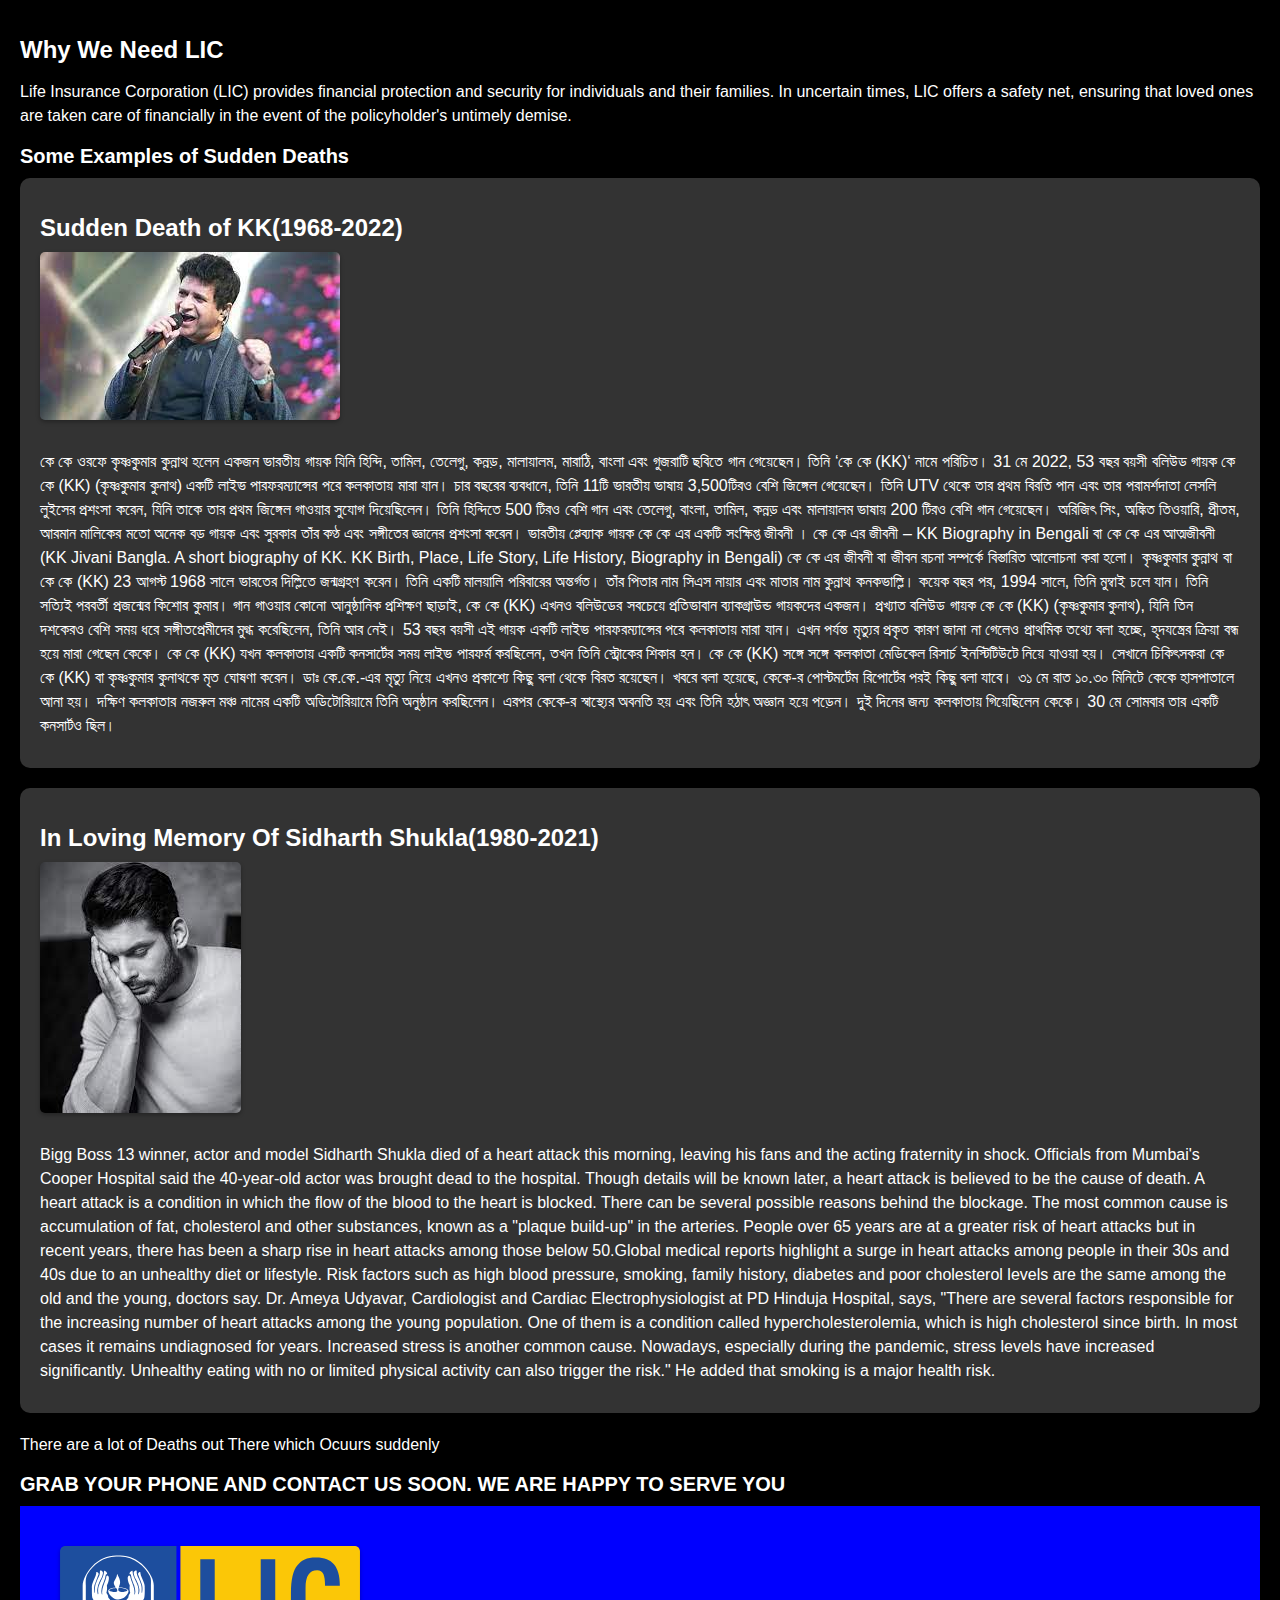
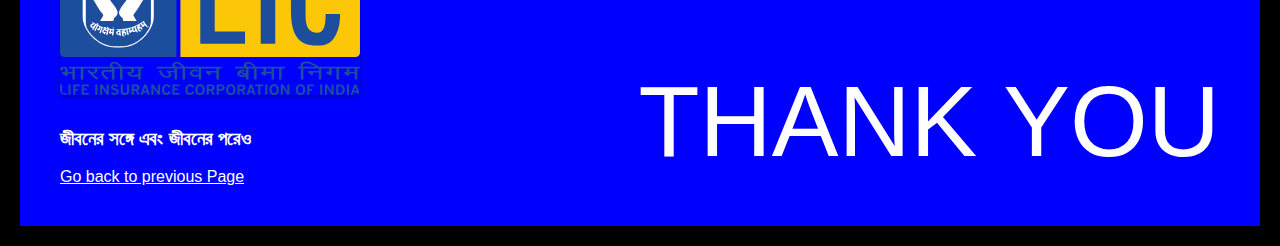
<file: second.html>
<!DOCTYPE html>
<html>
<head>
  <title>Why We Need LIC</title>
  <style>
    body {
      font-family: Arial, sans-serif;
      margin: 0;
      padding: 20px;
      background-color: #000;
      color: #fff;
    }
    h1 {
      font-size: 24px;
      margin-bottom: 10px;
    }
    h2 {
      font-size: 20px;
      margin-bottom: 10px;
    }
    .box {
      background-color: #333;
      padding: 20px;
      border-radius: 10px;
      margin-bottom: 20px;
    }
    p {
      font-size: 16px;
      line-height: 1.5;
      margin-bottom: 10px;
    }
    img {
      max-width: 100%;
      height: auto;
      border-radius: 5px;
      margin-bottom: 10px;
      box-shadow: 0 2px 4px rgba(0, 0, 0, 0.3);
    }
  </style>
</head>
<body>
  <h1>Why We Need LIC</h1>
  <p>Life Insurance Corporation (LIC) provides financial protection and security for individuals and their families. In uncertain times, LIC offers a safety net, ensuring that loved ones are taken care of financially in the event of the policyholder's untimely demise.</p>

  <h2>Some Examples of Sudden Deaths</h2>
  <div class="box">
<h1>Sudden Death of KK(1968-2022)</h1>
<img src="assets/img/kk.jpg" alt="KK - Famous Singer">
<p>কে কে ওরফে কৃষ্ণকুমার কুন্নাথ হলেন একজন ভারতীয় গায়ক যিনি হিন্দি, তামিল, তেলেগু, কন্নড়, মালায়ালম, মারাঠি, বাংলা এবং গুজরাটি ছবিতে গান গেয়েছেন।  তিনি ‘কে কে (KK)‘ নামে পরিচিত। 31 মে 2022, 53 বছর বয়সী বলিউড গায়ক কে কে (KK) (কৃষ্ণকুমার কুনাথ) একটি লাইভ পারফরম্যান্সের পরে কলকাতায় মারা যান।

  চার বছরের ব্যবধানে, তিনি 11টি ভারতীয় ভাষায় 3,500টিরও বেশি জিঙ্গেল গেয়েছেন।  তিনি UTV থেকে তার প্রথম বিরতি পান এবং তার পরামর্শদাতা লেসলি লুইসের প্রশংসা করেন, যিনি তাকে তার প্রথম জিঙ্গেল গাওয়ার সুযোগ দিয়েছিলেন।

 তিনি হিন্দিতে 500 টিরও বেশি গান এবং তেলেগু, বাংলা, তামিল, কন্নড় এবং মালায়ালম ভাষায় 200 টিরও বেশি গান গেয়েছেন।

 অরিজিৎ সিং, অঙ্কিত তিওয়ারি, প্রীতম, আরমান মালিকের মতো অনেক বড় গায়ক এবং সুরকার তাঁর কণ্ঠ এবং সঙ্গীতের জ্ঞানের প্রশংসা করেন।

  ভারতীয় প্লেব্যাক গায়ক কে কে এর একটি সংক্ষিপ্ত জীবনী । কে কে এর জীবনী – KK Biography in Bengali বা কে কে এর আত্মজীবনী (KK Jivani Bangla. A short biography of KK. KK Birth, Place, Life Story, Life History, Biography in Bengali) কে কে এর জীবনী বা জীবন রচনা সম্পর্কে বিস্তারিত আলোচনা করা হলো।
  কৃষ্ণকুমার কুন্নাথ বা কে কে (KK) 23 আগস্ট 1968 সালে ভারতের দিল্লিতে জন্মগ্রহণ করেন।  তিনি একটি মালয়ালি পরিবারের অন্তর্গত। তাঁর পিতার নাম সিএস নায়ার এবং মাতার নাম কুন্নাথ কনকভাল্লি।

  কয়েক বছর পর, 1994 সালে, তিনি মুম্বাই চলে যান।  তিনি সত্যিই পরবর্তী প্রজন্মের কিশোর কুমার। গান গাওয়ার কোনো আনুষ্ঠানিক প্রশিক্ষণ ছাড়াই, কে কে (KK) এখনও বলিউডের সবচেয়ে প্রতিভাবান ব্যাকগ্রাউন্ড গায়কদের একজন।
  প্রখ্যাত বলিউড গায়ক কে কে (KK) (কৃষ্ণকুমার কুনাথ), যিনি তিন দশকেরও বেশি সময় ধরে সঙ্গীতপ্রেমীদের মুগ্ধ করেছিলেন, তিনি আর নেই। 53 বছর বয়সী এই গায়ক একটি লাইভ পারফরম্যান্সের পরে কলকাতায় মারা যান।

  এখন পর্যন্ত মৃত্যুর প্রকৃত কারণ জানা না গেলেও প্রাথমিক তথ্যে বলা হচ্ছে, হৃদযন্ত্রের ক্রিয়া বন্ধ হয়ে মারা গেছেন কেকে।
 
  কে কে (KK) যখন কলকাতায় একটি কনসার্টের সময় লাইভ পারফর্ম করছিলেন, তখন তিনি স্ট্রোকের শিকার হন। কে কে (KK) সঙ্গে সঙ্গে কলকাতা মেডিকেল রিসার্চ ইনস্টিটিউটে নিয়ে যাওয়া হয়।

  সেখানে চিকিৎসকরা কে কে (KK) বা কৃষ্ণকুমার কুনাথকে মৃত ঘোষণা করেন।  ডাঃ কে.কে.-এর মৃত্যু নিয়ে এখনও প্রকাশ্যে কিছু বলা থেকে বিরত রয়েছেন।  খবরে বলা হয়েছে, কেকে-র পোস্টমর্টেম রিপোর্টের পরই কিছু বলা যাবে।
 
  ৩১ মে রাত ১০.৩০ মিনিটে কেকে হাসপাতালে আনা হয়। দক্ষিণ কলকাতার নজরুল মঞ্চ নামের একটি অডিটোরিয়ামে তিনি অনুষ্ঠান করছিলেন। এরপর কেকে-র স্বাস্থ্যের অবনতি হয় এবং তিনি হঠাৎ অজ্ঞান হয়ে পড়েন। দুই দিনের জন্য কলকাতায় গিয়েছিলেন কেকে। 30 মে সোমবার তার একটি কনসার্টও ছিল।</p>

  </div>
  <div class="box">
    <h1>In Loving Memory Of Sidharth Shukla(1980-2021)</h1>
    <img src="assets/img/sid.jpg" alt="">
    <p>Bigg Boss 13 winner, actor and model Sidharth Shukla died of a heart attack this morning, leaving his fans and the acting fraternity in shock. Officials from Mumbai's Cooper Hospital said the 40-year-old actor was brought dead to the hospital. Though details will be known later, a heart attack is believed to be the cause of death.
        A heart attack is a condition in which the flow of the blood to the heart is blocked. There can be several possible reasons behind the blockage. The most common cause is accumulation of fat, cholesterol and other substances, known as a "plaque build-up" in the arteries.
        
        People over 65 years are at a greater risk of heart attacks but in recent years, there has been a sharp rise in heart attacks among those below 50.Global medical reports highlight a surge in heart attacks among people in their 30s and 40s due to an unhealthy diet or lifestyle. Risk factors such as high blood pressure, smoking, family history, diabetes and poor cholesterol levels are the same among the old and the young, doctors say.

        Dr. Ameya Udyavar, Cardiologist and Cardiac Electrophysiologist at PD Hinduja Hospital, says, "There are several factors responsible for the increasing number of heart attacks among the young population. One of them is a condition called hypercholesterolemia, which is high cholesterol since birth. In most cases it remains undiagnosed for years. Increased stress is another common cause. Nowadays, especially during the pandemic, stress levels have increased significantly. Unhealthy eating with no or limited physical activity can also trigger the risk."
        
        He added that smoking is a major health risk.</p>
  </div>
  <p>There are a lot of Deaths out There which Ocuurs suddenly</p>
  <h2>
    GRAB YOUR PHONE AND CONTACT US SOON.
    WE ARE HAPPY TO SERVE YOU
  </h2>
  <footer style="background-color: blue; padding: 40px;width: 100%;box-sizing: border-box;">
    <p style="font-size: 100px;float: right;">THANK YOU</p>
    <img src="assets/img/lic.svg" style="width: 300px;" alt="lic">
    <h3>জীবনের সঙ্গে এবং জীবনের পরেও</h3>
    <a href="index.html" style="color:#fff;width:20px">Go back to previous Page </a>
  </footer>
</body>
</html>
</file>
